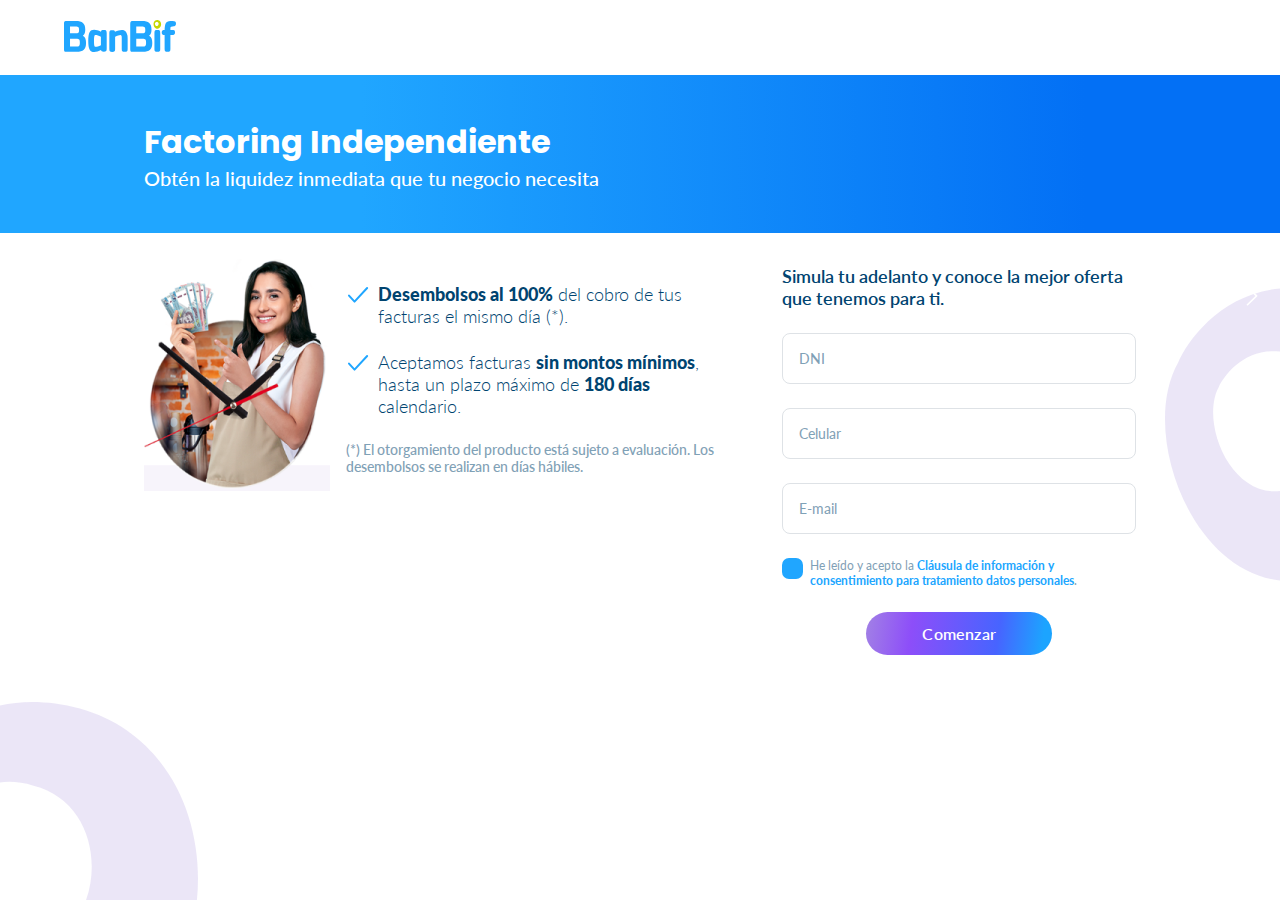
<file: index.html>
<!DOCTYPE html>
<html lang="en">
  <head>
    <meta charset="UTF-8" />
    <link rel="icon" href="public/favicon.png" type="image/png">
    <meta name="viewport" content="width=device-width, initial-scale=1.0" />
    <link rel="stylesheet" href="./styles/homeResponsive.css" />
  <title>Prueba técnica</title>
  </head>
  <body>
    <div class="bg">
      <img src="./public/bg-1.svg" alt="bg-1" />
      <img src="./public/bg-2.svg" alt="bg-2" />
    </div>
    <header>
      <img src="./public/logo.svg" alt="logo" />
      <section class="header-banner_ctn">
        <div class="header-banner">
          <h2>Factoring Independiente</h2>
          <p>Obtén la liquidez inmediata que tu negocio necesita</p>
        </div>
      </section>
    </header>

    <main class="main-ctn">
      <section class="info">
        <img src="./public/image.png" alt="info-image" />
        <ul id="features-ctn">
          <li>
            <img src="./public/list-ckeck.svg" alt="list-ckeck" />
            <p>
              <span>Desembolsos al 100%</span> del cobro de tus facturas el
              mismo día (*).
            </p>
          </li>
          <li>
            <img src="./public/list-ckeck.svg" alt="list-ckeck" />
            <p>
              Aceptamos facturas <span>sin montos mínimos</span>, hasta un plazo
              máximo de <span>180 días</span> calendario.
            </p>
          </li>
        </ul>
        <p class="disclaimer disclaimer-desktop">
          (*) El otorgamiento del producto está sujeto a evaluación. Los
          desembolsos se realizan en días hábiles.
        </p>
      </section>
      <form>
        <p><span>Simula tu adelanto</span> y conoce la mejor oferta que tenemos para ti.</p>
        <input type="number" id="dni" placeholder="DNI" required />
        <input type="number" id="phone" placeholder="Celular" required />
        <input type="email" id="email" placeholder="E-mail" required/>
        <label>
          <input type="checkbox" name="verification" required checked/>
          <span class="checkmark"></span>
          <p>
            He leído y acepto la
            <a
              href="https://www.banbif.com.pe/Portals/0/PDF/CONSENTIMIENTO-DE-DATOS-PERSONALES.pdf"
              >Cláusula de información y consentimiento para tratamiento datos
              personales</a
            >.
          </p>
        </label>
        <button><a>Comenzar</a><span>Simular</span></button>
        <p class="disclaimer disclaimer-mobile">
          (*) El otorgamiento del producto está sujeto a evaluación. - Los
          desembolsos se realizan en días hábiles.
        </p>
      </form>
    </main>
  </body>
  <script type="application/javascript" src="./js/carousel.js"></script>
  <script type="application/javascript" src="./js/form.js"></script>
</html>
</file>
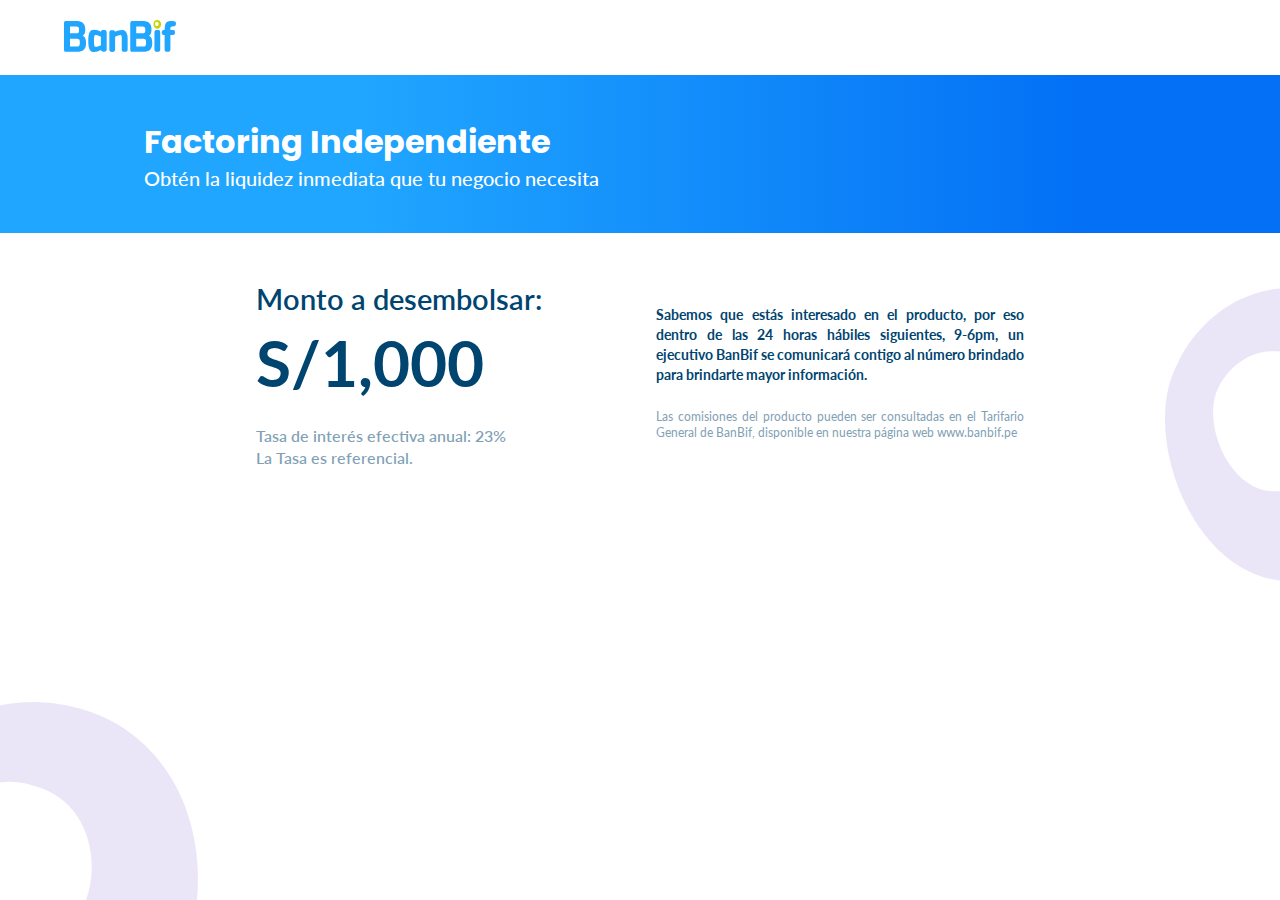
<file: result.html>
<!DOCTYPE html>
<html lang="en">
  <head>
    <meta charset="UTF-8" />
    <link rel="icon" href="public/favicon.png" type="image/png">
    <meta name="viewport" content="width=device-width, initial-scale=1.0" />
    <link rel="stylesheet" href="./styles/result.css" />
    <title>Resultado</title>
  </head>
  <body>
    <div class="bg">
      <img src="./public/bg-1.svg" alt="bg-1" />
      <img src="./public/bg-2.svg" alt="bg-2" />
    </div>
    <header>
      <img src="./public/logo.svg" alt="logo" />
      <section class="header-banner_ctn">
        <div class="header-banner">
          <h2>Factoring Independiente</h2>
          <p>Obtén la liquidez inmediata que tu negocio necesita</p>
        </div>
      </section>
    </header>

    <main class="main-ctn">
      <section class="info">
        <span>Monto a desembolsar:</span>
        <h2>S/1,000</h2>
        <p>Tasa de interés efectiva anual: 23%<br />La Tasa es referencial.</p>
      </section>
      <section class="desc">
        <p>
          Sabemos que estás interesado en el producto, por eso dentro de las 24
          horas hábiles siguientes, 9-6pm, un ejecutivo BanBif se comunicará
          contigo al número brindado para brindarte mayor información.
        </p>
        <span>
          Las comisiones del producto pueden ser consultadas en el Tarifario
          General de BanBif, disponible en nuestra página web www.banbif.pe
        </span>
      </section>
    </main>
  </body>
</html>
</file>
<file: styles/homeResponsive.css>
@import "home.css";
@import "carousel.css";

@media (width <= 700px) {
  main {
    display: flex;
    flex-direction: column;
    width: 100%;
    gap: 0rem;

    margin: 1rem 0 0;
    & .info {
      display: flex;
      flex-direction: column;
      position: relative;

      & > img {
        display: none;
      }

      & ul {
        background: linear-gradient(
          270deg,
          #0370f5 15.24%,
          #20a6ff 71.77%,
          #20a6ff 111.26%
        );
        padding: 2em 1em;
        margin: 0;

        display: grid;
        align-items: center;
        grid-template-columns: repeat(2, 100%);

        width: 100%;

        overflow: scroll;
        scroll-snap-type: x mandatory;
        padding-bottom: 2rem;
      }
      & ul::-webkit-scrollbar {
        width: 0;
        height: 0;
      }

      & li {
        display: flex;
        align-items: center;
        gap: 1rem;
        margin: 1.5rem 2.5rem 2.5rem;
        scroll-snap-align: center;
      }
      & li p,
      li span {
        color: white;
      }
      & li img {
        position: relative;
        background-color: white;
        padding: 5px;
        border-radius: 99px;
        width: 2rem;
        height: 2rem;
        left: 0;
      }
    }

    & .disclaimer-desktop {
      display: none;
    }

    & .disclaimer-mobile {
      display: block;
    }

    & form {
      margin: 2rem;

      & p {
        & span {
          font-size: x-large;
          font-weight: bolder;
        }
      }

      & button {      
        & a{
          display: none;
        }
        & span{
          display: inline-block;
        }
    }
    }
  }
}
</file>
<file: styles/result.css>
@import "layout.css";

main {
  display: flex;
  gap: 7rem;
  max-width: 52rem;
  width: 100%;

  margin: 3rem 0;
  padding: 0 2rem;

  & .info {
    display: flex;
    flex-direction: column;
    gap: 0.5rem;
    /* width: 10rem; */
    /* flex-grow: 1; */
    /* width: 100%; */
    & span {
      width: 18rem;
      color: var(--color-1);
      leading-trim: both;
      text-edge: cap;
      font-size: 1.8125rem;
      font-weight: 600;
    }
    & h2 {
      color: var(--color-1);
      leading-trim: both;
      text-edge: cap;
      font-size: 4rem;
      font-style: normal;
      font-weight: 700;
    }
    & p {
      margin-top: 1rem;
      color: rgba(0, 68, 112, 0.5);
      font-size: 1rem;
      font-weight: 600;
      line-height: 1.375rem; /* 137.5% */
    }
  }
  & .desc {
    display: flex;
    flex-direction: column;
    gap: 1.5rem;

    margin-top: 1.5rem;
    & p {
      color: var(--color-1);
      font-family: Lato;
      font-size: 0.9rem;
      font-weight: 700;
      text-align: justify;
      line-height: 1.25rem; /* 125% */
    }
    & span {
      color: var(--color-2);
      font-family: Lato;
      font-size: 0.75rem;
      font-style: normal;
      font-weight: 500;
      text-align: justify;
      line-height: 1rem; /* 133.333% */
    }
  }
}

@media (width <= 700px) {
  main {
    flex-direction: column;
    gap: 1rem;
    margin: 1rem 0;
    & * {
      text-align: center;
    }
    & .info span {
      width: auto;
    }
    & .desc{
      & p{
        font-size: 1.1rem;
        text-align: center;
        line-height: 1.3rem;
      }
      & span {
        font-size: 0.9rem;
        text-align: center;
      }
    }
  }
}
</file>
